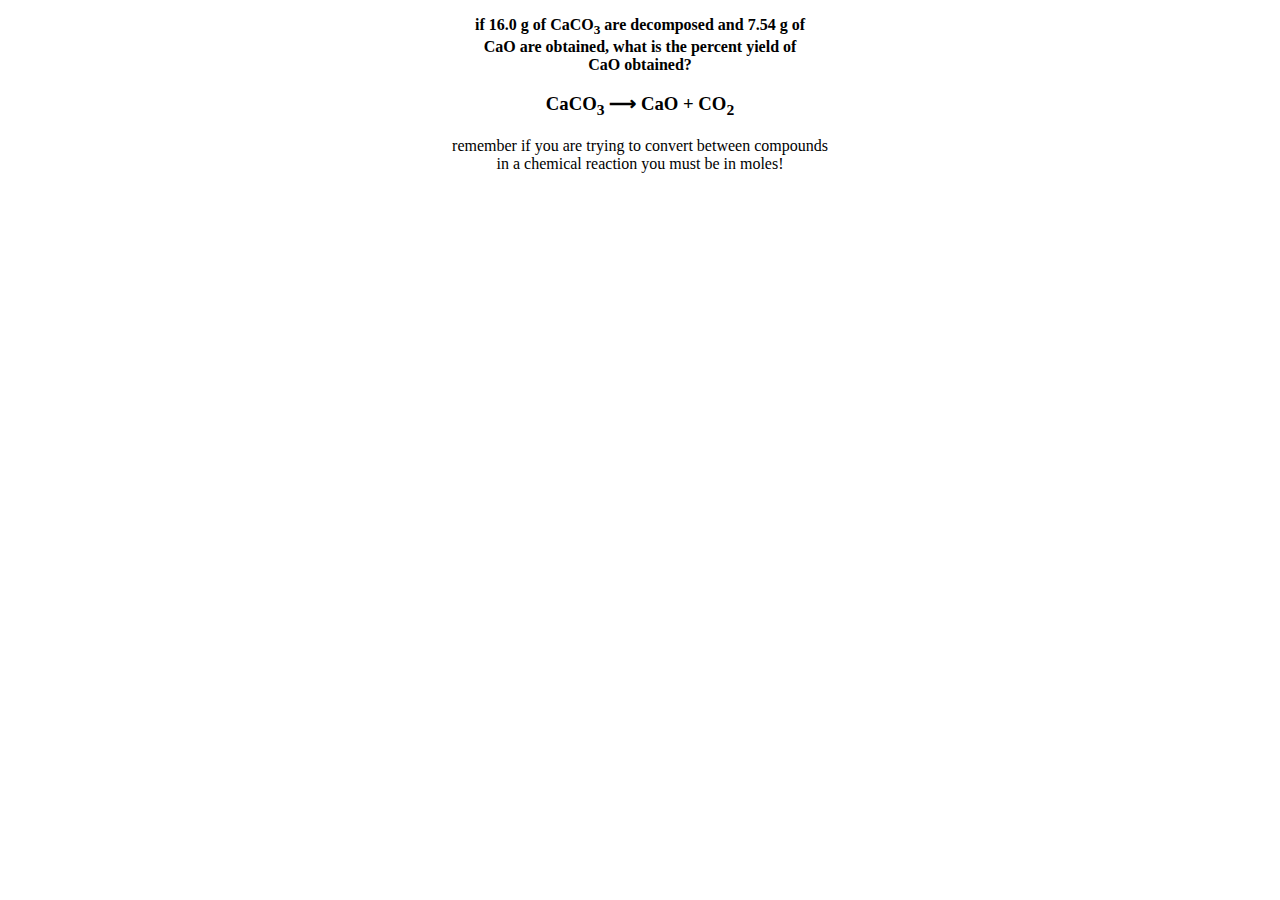
<file: bacth 1(0.2)/index.html>
<!DOCTYPE html>
<html lang="en">
<head>
    <meta charset="UTF-8">
    <meta name="viewport" content="width=device-width, initial-scale=1.0">
    <title>Document</title>
    <link rel="stylesheet" href="index.css">
</head>
<body>
    <main class="wrapper">
        <p class="first">if 16.0 g of CaCO<sub>3</sub>  are decomposed and 7.54
            g of<br> CaO are obtained, what is the percent
            yield of <br>CaO obtained?
        </p>
        <h3>CaCO<sub>3</sub> &#10230; CaO + CO<sub>2</sub></h3>
        <p class="second">remember if you are trying to convert
            between compounds<br> in a chemical reaction
            you must be in moles!
        </p>
    </main>
</body>
</html>
</file>
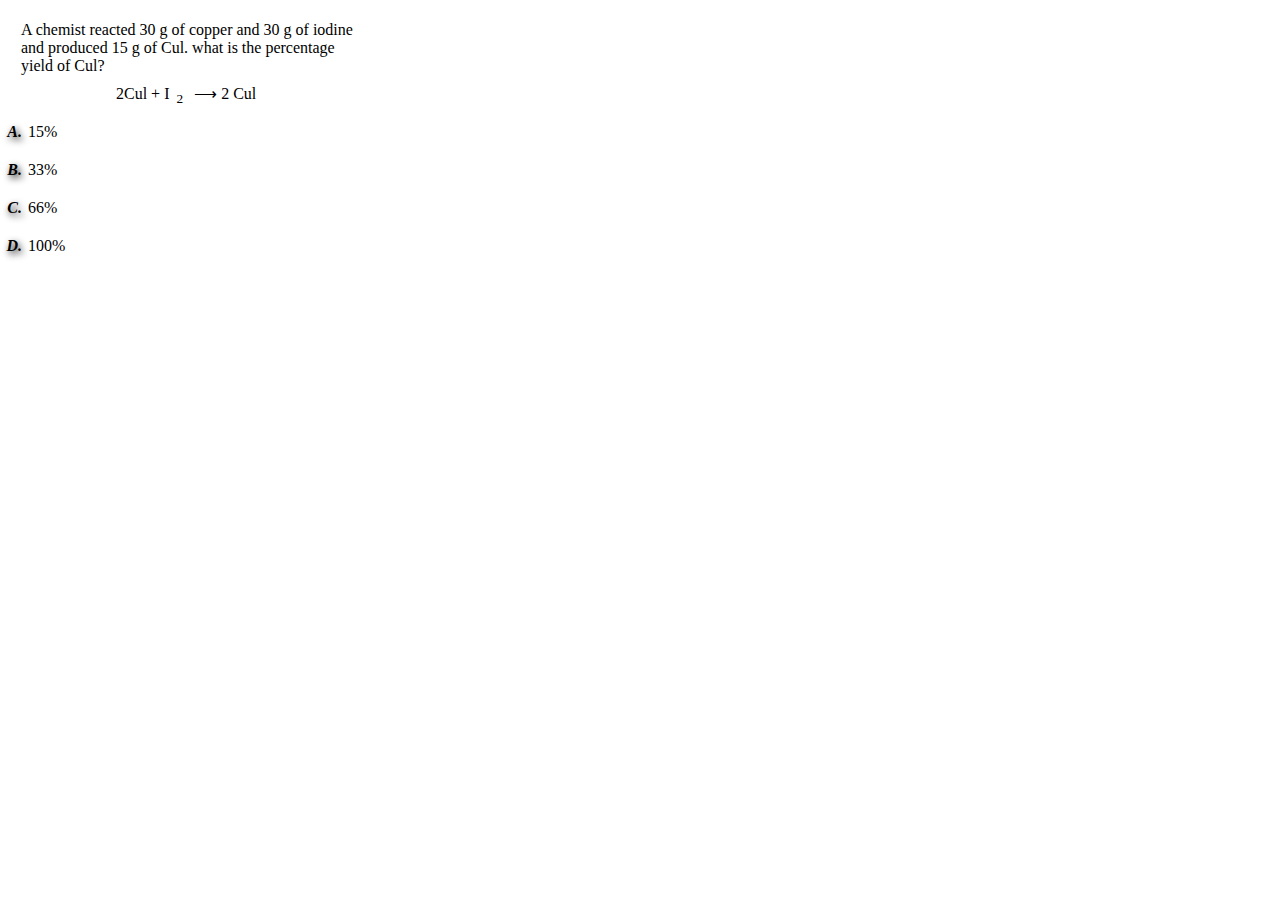
<file: bacth1(0.3)/index.html>
<!DOCTYPE html>
<html lang="en">
<head>
    <meta charset="UTF-8">
    <meta name="viewport" content="width=device-width, initial-scale=1.0">
    <title>Document</title>
    <link rel="stylesheet" href="index.css">
</head>
<body>
    <p>A chemist reacted 30 g of copper and 30 g of iodine<br>
        and produced 15 g of Cul. what is the percentage<br>
        yield of Cul?
    </p>
    <p class="first">2Cul + I<sub>2</sub> &#10230; 2 Cul</p>
    <ol type="A">
        <li>15%</li>
        <li>33%</li>
        <li>66%</li>
        <li>100%</li>
    </ol>
</body>
</html>
</file>
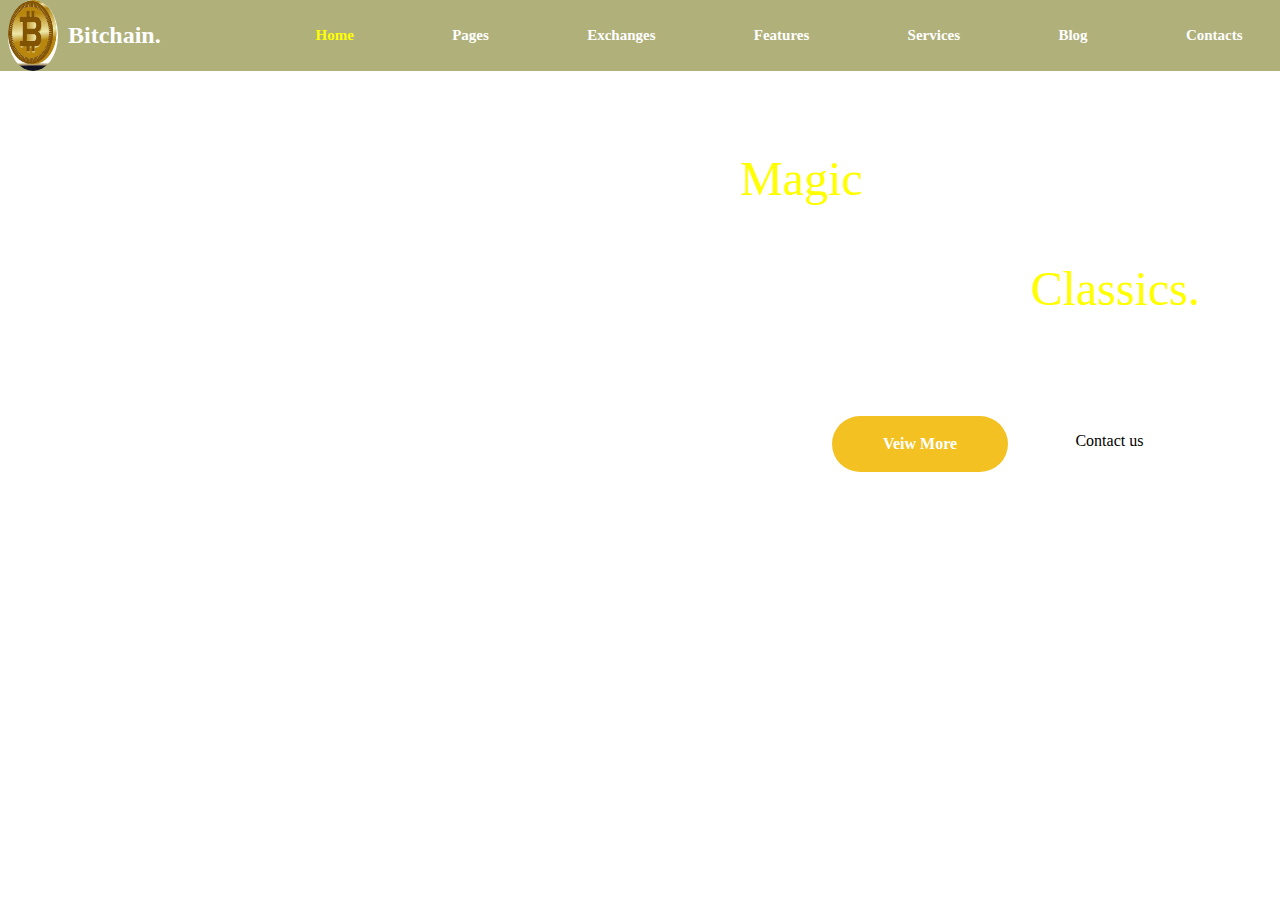
<file: bitcoin/index.html>
<!DOCTYPE html>
<html lang="en">
<head>
    <meta charset="UTF-8">
    <meta name="viewport" content="width=device-width, initial-scale=1.0">
    <title>Document</title>
    <link rel="stylesheet" href="index.css">
</head>
<body>
    <header>
        <div class="wrapper">
            <div class="cover">
                
                <img src="bitcoin.jfif" alt="logo">
                
            <b>Bitchain.</b>
            
            </div>
            <input type="checkbox" id="checkbox">
            <label for="checkbox"></label>

            <nav class="nav-menu">
                <ul class="head">
                    <li class="item1"><a href="#">Home</a></li>
                    <li class="item"><a href="#">Pages</a></li>
                    <li class="item"><a href="#">Exchanges</a></li>
                    <li class="item"><a href="#">Features</a></li>
                    <li class="item"><a href="#">Services</a></li>
                    <li class="item"><a href="#">Blog</a></li>
                    <li class="item"><a href="#">Contacts</a></li>
                </ul>
            </nav>
        </div>
    </header>
<div class="whole">
    <main>
        
        <div class="wrapper2">
           <p><span class="gold">Magic</span> Internet Money -<br>You can't go wrong<br>with the <span class="gold">classics.</span></p>
        </div>
        <p class="sub-article">so you want to buy Bitcoins. Bitcoins are one of many trendy<br>cryptocurrencies sold on the internet today -</p>
        
    </main>

    <span class="button">
    <p class="butt"><a href="">Veiw more</a></p>
    <p class="butt">Contact us</p>
</span>
</div>
</body>
</html>
</file>
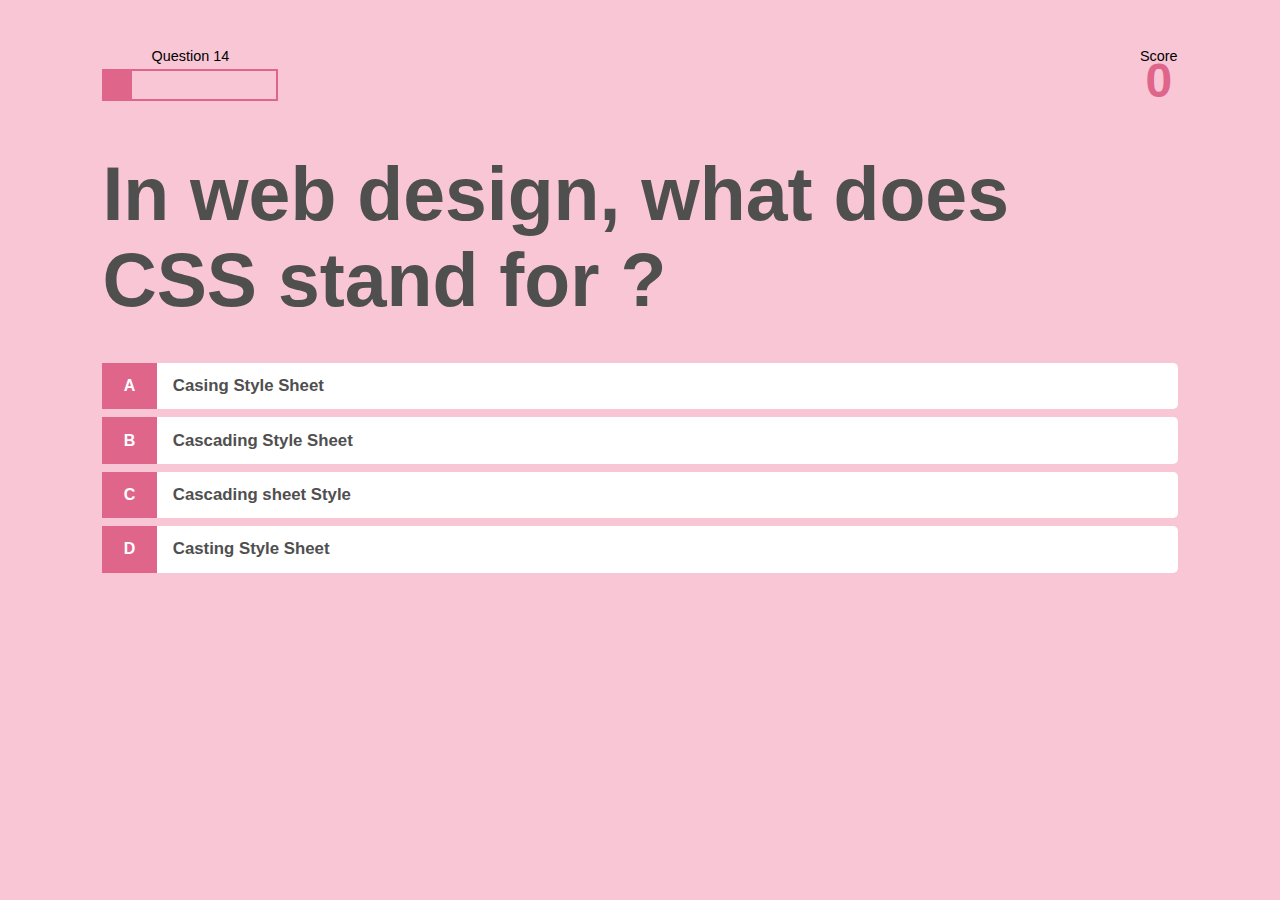
<file: ququestion 2/index.html>
<!DOCTYPE html>
<html lang="en">
<head>
    <meta charset="UTF-8">
    <meta name="viewport" content="width=device-width, initial-scale=1.0">
    <title>Question</title>
    <link rel="stylesheet" href="style.css">
</head>
<body>
    <header>
        <div class="q__no">
            <p>Question 14</p>
            <div><span></span></div>
        </div>
        <div class="q__score">
            <p>Score</p>
            <span>0</span>
        </div>
    </header>
    <main>
        <h1>In web design, what does CSS stand for ?</h1>
        <ul>
            <li>
                <span>A</span>
                <p>Casing Style Sheet</p>
            </li>
            <li>
                <span>B</span>
                <p>Cascading Style Sheet</p>
            </li>
            <li>
                <span>C</span>
                <p>Cascading sheet Style </p>
            </li>
            <li>
                <span>D</span>
                <p>Casting Style Sheet</p>
            </li>
        </ul>
    </main>
</body>
</html>
</file>
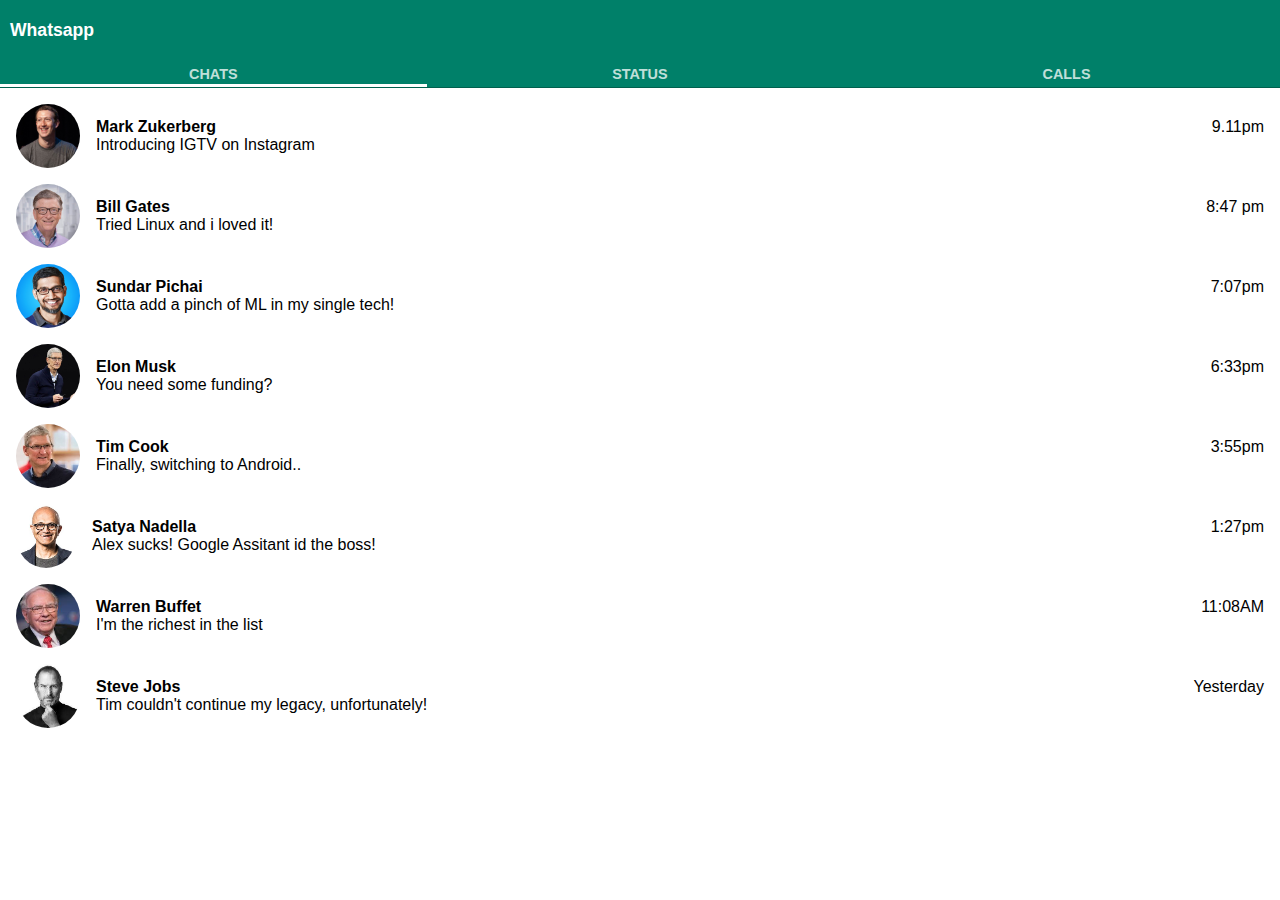
<file: whatsapp/index.html>
<!DOCTYPE html>
<html lang="en">
<head>
    <meta charset="UTF-8">
    <meta name="viewport" content="width=device-width, initial-scale=1.0">
    <title>Document</title>
    <link rel="stylesheet" href="style.css">
</head>
<body>
    <header>
        <h1 class="logo">Whatsapp</h1>
    </header>
    <div class="wrapper">
        <div class="tabs">
            <input id="chats" type="radio" name="group" checked >
            <input id="status" type="radio" name="group"  >
            <input id="calls" type="radio" name="group"  >

        </div>

        <div id="buttons">
            <label for="chats">Chats</label>
            <label for="status">Status</label>
            <label for="chats">Calls</label>
            <div class="underline"></div>
        </div>
    </div>



    <article>
        <img src="rs_1024x759-141014083909-1024-Mark-Zuckerberg-ebola.ls.101414.jpg" alt="">
        <div class="outer">
            <div class="inner">
                <h4>Mark Zukerberg</h4>
                <span>9.11pm</span>
            </div>
            <p>Introducing IGTV on Instagram</p>
        </div>
    </article>
    <article>
        <img src="616170db2ebb56e0ea3f969b_5de98c06bb83abc80bfc22bf_BillGates.jpg" alt="">
        <div class="outer">
            <div class="inner">
                <h4>Bill Gates</h4>
                <span>8:47 pm</span>
            </div>
            <p>Tried Linux and i loved it!</p>
        </div>
    </article>
    <article>
        <img src="Biography-of-Sundar-Pichai.jpg" alt="">
        <div class="outer">
            <div class="inner">
                <h4>Sundar Pichai</h4>
                <span>7:07pm</span>
            </div>
            <p>Gotta add a pinch of ML in my single tech!</p>
        </div>
    </article>
    <article>
        <img src="960x0.jpg" alt="">
        <div class="outer">
            <div class="inner">
                <h4>Elon Musk</h4>
                <span>6:33pm</span>
            </div>
            <p>You need some funding?</p>
        </div>
    </article>
    <article>
        <img src="download (1).jfif" alt="">
        <div class="outer">
            <div class="inner">
                <h4>Tim Cook</h4>
                <span>3:55pm</span>
            </div>
            <p>Finally, switching to Android..</p>
        </div>
    </article>
    <article>
        <img src="MS-Exec-Nadella-Satya-2017-08-31-22_(cropped).jpg" alt="">
        <div class="outer">
            <div class="inner">
                <h4>Satya Nadella</h4>
                <span>1:27pm</span>
            </div>
            <p>Alex sucks! Google Assitant id the boss!</p>
        </div>
    </article>
    <article>
        <img src="download.jfif" alt="">
        <div class="outer">
            <div class="inner">
                <h4>Warren Buffet</h4>
                <span>11:08AM</span>
            </div>
            <p>I'm the richest in the list</p>
        </div>
    </article>
    <article>
        <img src="steve.jfif" alt="">
        <div class="outer">
            <div class="inner">
                <h4>Steve Jobs</h4>
                <span>Yesterday</span>
            </div>
            <p>Tim couldn't continue my legacy, unfortunately!</p>
        </div>
    </article>
</body>
</html>
</file>
<file: bacth 1(0.2)/index.css>
/* html{box-sizing: border-box;}
*,
*::before,
*::after{
    padding: 0;
    margin: 0;
    box-sizing: inherit;
}  */
.second{
    text-align: center;
}
.first{
    font-weight: 800;
    text-align: center;
    justify-content: center;
}
h3{
    text-align: center;
}
</file>
<file: bacth1(0.3)/index.css>
html{box-sizing: border-box;}
*,
*::before,
*::after{
    padding: 2px;
    margin: 5px;
}

li::marker{
    font-style: oblique;
    font-weight: 900;
    text-shadow: 2px 3px 7px ;
    
}
li{
    margin-bottom: 1rem;
}
.first{
    margin-left: 100px;
}
</file>
<file: bitcoin/index.css>
html{box-sizing: border-box;}
*,
*::before,
*::after{
    box-sizing: inherit;
    padding: 0;
    margin: 0;
    
}

.cover > img{
    /* width: 100%; */
    height: 100%;
    position: absolute;
    display: flex;
}
img{
    height: 50px;
    width: 50px;
    border-radius: 50%;
    position: relative;
    top: 0;
}
b{
    position: relative;
    left: 2.5em;
    font-size: 1.5rem;
    color: white;

}

.head{
    padding: 0;
    margin: 0;
    list-style: none;
}

.wrapper ul a{
    /* border: 1px solid red; */
    display: block;
    padding: 1rem;
    text-decoration: none;
    text-transform: capitalize;
    /* color: bisque; */
    font-size: 15px;
    font-weight: 600;
}

label{
    display: inline-block;
    font-size: 1.6rem;
    cursor: pointer;
    padding: 6px 12px;
}

.wrapper{
    /* border: 1px solid green; */
    display: flex;
    flex-flow: row wrap;
    align-items: center;
    gap: 4%;
    justify-content: space-around;
    position: relative;
}

.wrapper input:checked ~ .nav-menu{
    display: block;
}

input, .nav-menu{
display: none;
}

.nav-menu{
    position: absolute;
    top: 100%;
    width: 100%;
    text-align: center;

}
label::before{
    content: "\2630";
    color: white;
}

.wrapper input:checked + label::before{
    content: "\2715";
}

ul{
    list-style: none;
}

a{
   text-decoration: none; 
   color: white;
   text-transform: capitalize;
   font-size: 1rem;
   line-height: 1.5;
   display: block;
   /* background-color: rgba(240, 248, 255, 0.801); */
}


main{
    text-align: center;
    margin-top: 5em;
    color: white;
    text-transform: capitalize;

    
}

.sub-article{
    margin-top: 2em;
    margin-bottom: 2em;
    color: white;
    font-weight: 900;
    
}
.button{
    margin-left: 5em;
    display: flex;
    gap: 3%;
    cursor: pointer;
}
.butt{
    background-color: white;
    padding: 1rem;
    width: 11em;
    border-radius: 50px;
    text-align: center;
    
}
.wrapper2{
    font-size: 2em;
}

.gold{
    color: yellow;
}

.button :first-child{
    background-color: rgb(243, 194, 34);
    color: white;
    font-weight: 700;
}

body{
    background-image: url("https://media.istockphoto.com/id/920356160/vector/bitcoin-illustration-concept-futuristic-digital-money-technology-worldwide-network-concept.webp?s=2048x2048&w=is&k=20&c=4V3jy3y0jnnTkp-njQEy5wn3DXuHU309K-QWGc6P5Dc=");
    background-size: cover;
    overflow: hidden;
    height: 100vh;
    /* display: flex; */
}

/* for desktop */

@media (min-width : 980px){
    .wrapper > *:last-child > ul{
        display: flex;  
        gap: 4%;
        flex-flow: row wrap;
        align-items: flex-start;
        justify-content: space-around;
    }

    .wrapper > *:first-child{
        /* border: 1px solid purple;  */
       flex-basis: 18%;
       margin-right: auto; 
   }

   .wrapper > *:last-child{
    flex-basis: 78%;
} 

label{
    display: none;
}

.nav-menu{
    display: block;
    position: static;
}
[class$="1"] a {
    color: yellow !important;
}

.wrapper{
    background-color: rgba(109, 109, 9, 0.541);
    padding: 0.5rem;
}

.wrapper2{
    font-size: 3em;
}

main{
    text-align: end;
    margin-right: 5em;
}

.button{
    margin-left: 32em;
}

body{
    background-image: url("https://media.istockphoto.com/id/1248674191/photo/bitcoin-gold-cryptocurrency-trading-chart.jpg?s=612x612&w=0&k=20&c=Zj-t9bYp9FChMLXGMRqt2l41KGjYp1jZaehbCKjJWcw=");
    background-size: cover;
    overflow: hidden;
    height: 100vh;
    /* display: flex; */
}

}





/* for small phone */
@media(max-width : 280px){
   
    .button{
        margin-left: 1em;

    }
}

@media(min-width : 360px){
    .button{
        margin-left: 1em;

}
}

@media(min-width : 540px){
    .button{
        margin-left: 5em;

}
}

@media(min-width : 768px){
    .button{
        margin-left: 11em;

}
}

@media(min-width : 912px){
    .button{
        margin-left: 16em;

}
}
/* for biggest screens */
@media(min-width : 1024px){
    .button{
        margin-left: 35em;

}
}

@media(min-width : 1280px){
    .button{
        margin-left: 52em;

}
}

@media(min-width : 1500px){
    .button{
        margin-left: 70em;

}
}
@media(max-width : 980px){
    a{
        text-decoration: none; 
        color: black;
        text-transform: capitalize;
        font-size: 1rem;
        line-height: 1.5;
        display: block;
        background-color: rgba(240, 248, 255, 0.637);
        
        
     }
li a{
    margin-left: 20em;
    border-radius: 10px;
}
     
}
</file>
<file: ququestion 2/style.css>
* {
    margin: 0;
    padding: 0;
    box-sizing: border-box;
    /* border: 1px solid red; */
    font-family: 'Segoe UI', Tahoma, Geneva, Verdana, sans-serif;
}

body {
    width: 84%;
    margin: 0 auto;
    background-color: #f8c6d5;
}

header {
    display: flex;
    justify-content: space-between;
    margin: 3rem 0 2rem;
}

.q__no p , .q__score p {
    font-size: .9rem;
    font-weight: 500;
    text-align: center;
    
}

.q__no span {
    display: block;
    height: 100%;
    width: 16%;
    background-color: #df658a;
    /* border: 1px solid ; */


}

.q__no div {
    border: 2px solid #df658a;
    margin-top: .3rem;
    width: 11rem;
    height: 2rem;
}

.q__score span {
    display: flex;
    align-items: flex-start;
    justify-content: center;
    font-size: 3rem;
    font-weight: 700;
    position: relative;
    bottom: .7rem;
    color: #df658a;
}

h1 {
    font-size: 4.7rem;
    color: #504f4f;
}

ul {
    list-style: none;
    margin-top: 2.5rem;
}

li {
    display: flex;
    align-items: center;
    gap: 1rem;
    height: 2.9rem;
    margin-bottom: .5rem;
    background-color: white;
    border-radius: .3rem;
}

li span {
    display: grid;
    place-items: center;
    height: 100%;
    width: 3.4rem;
    background-color: #df658a;
    color: white;
    font-weight: 600;

}

li p {
    font-size: 1.05rem;
    color: #504f4f;
    font-weight: 600;
}
</file>
<file: whatsapp/style.css>
* ,
::before,
::after {
    margin: 0;
    padding: 0;
    box-sizing: border-box;
    /* border: 1px solid red; */
    font-family: 'open sans' , sans-serif;
}
body  {
    margin: 0;
    padding: 0;
    box-sizing: border-box;
    display: block;
}

header .logo{
    color: #fff;
    text-decoration: none;
    font-weight: 600;
    font-size: 1.1rem;
}
.tabs input{
    visibility: hidden;
    display: none;
}
#buttons{
    position: relative;
    display: flex;
    background: #008069;
    border-bottom: 1px solid rgba(0,0,0,0.25);
}
#buttons label{
    width: 33.33%;
    color: #fff;
    opacity: 0.75;
    text-align: center;
    padding: 5px 0;
    text-transform: uppercase;
    font-weight: 700;
    font-size: 0.9rem;
    cursor: pointer;
}

.underline{
    position: absolute;
    left: 0;
    bottom: 0;
    width: 33.33%;
    height: 3px;
    background: #fff;
}




header{
    position: relative;
    background: #008069;
    padding: 20px 10px;
    display: flex;
    justify-content: space-between;
    align-items: center;
}

article {
    display: flex;
    /* justify-content: space-between; */
    gap: 1rem;
    align-items: center;
    /* width: 90%; */
    padding: 0 1rem;
    margin: 1rem auto;
    /* max-width: 40rem; */
    

}

.inner {
    display: flex;
    justify-content: space-between;


}

.outer {
    width: 100%;
}







img {
    width: 4rem;
    height: 4rem;
    border-radius: 50%;
    display: block;
    object-fit: cover;
}
</file>
